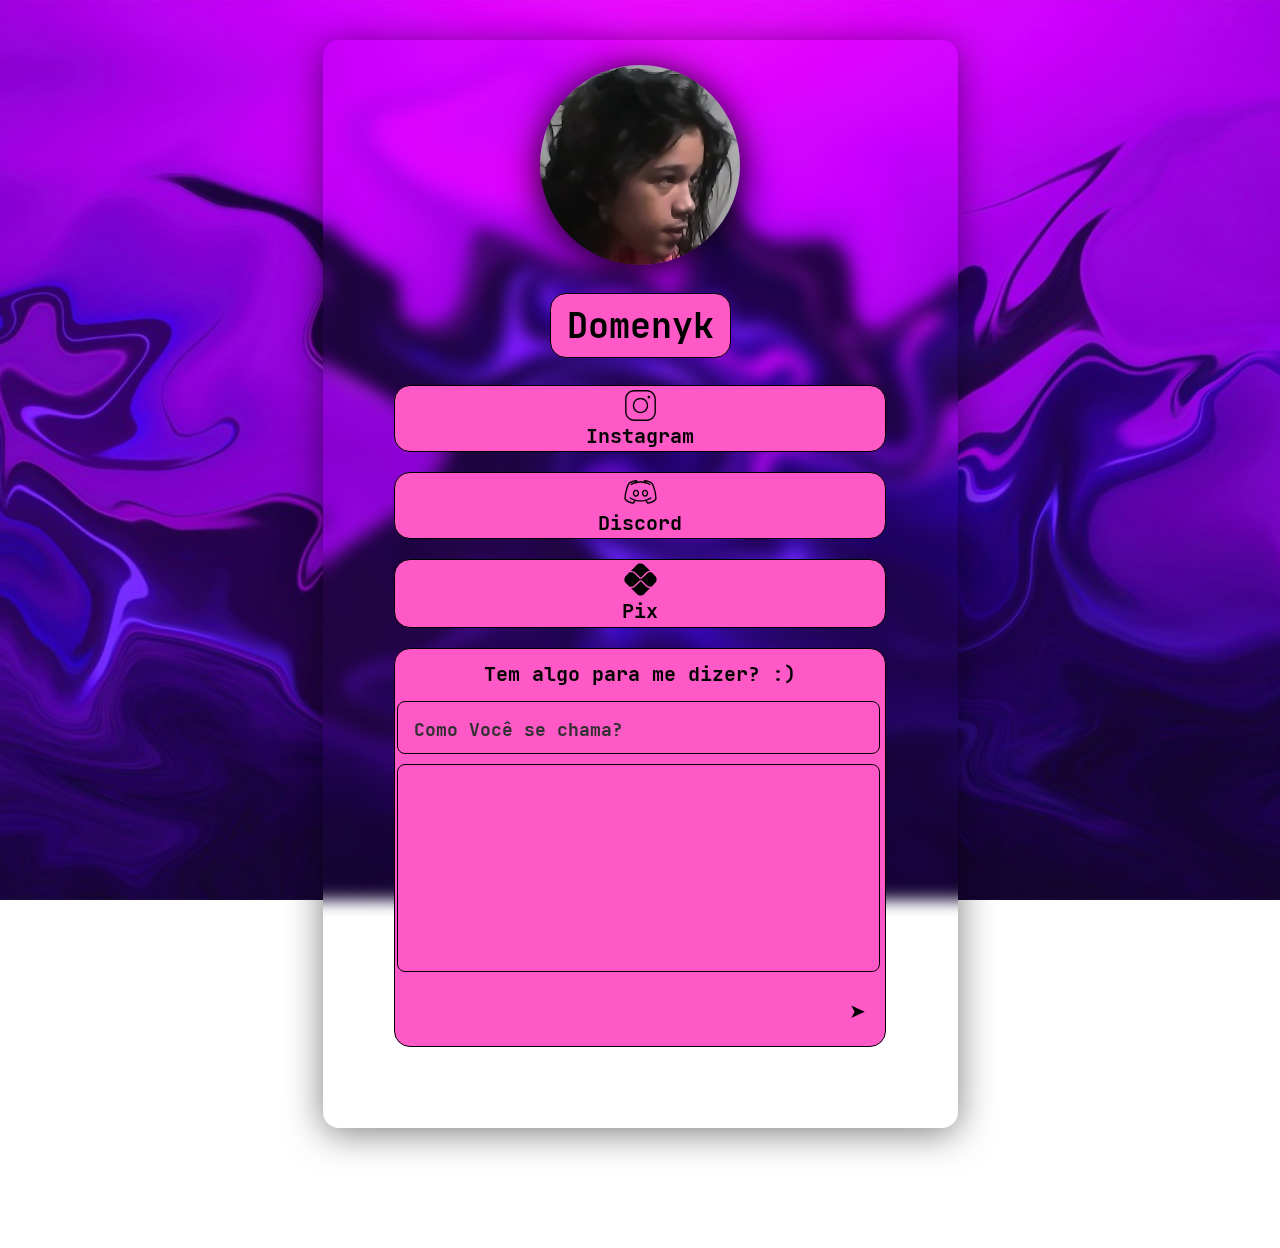
<file: index.html>
<!DOCTYPE html>
<html lang="pt-br" class="notranslate" translate="no">
</video>
    <head>
        <meta name="viewport" content="width=device-width, initial-scale=0.5, maximum-scale=1, user-scalable=no"/>
        <meta charset="utf-8"/>
        <title>Domenyk</title>
        <link rel="stylesheet" href="/Assets/CSS/index.css"/>
        <link rel="stylesheet" href="/Assets/CSS/reset.css"/>
        <link rel="shortcut icon" href="/Assets/Images/icons/image.png" type="image/x-icon">
    </head>
<div class="container">
    <body>
        <main>
            <header>
                <img class="photo" src="/Assets/Images/photo/Domenyk.png"/>
                <h1>Domenyk</h1>
            </header>
            <ul>
                <li onclick="location.href = 'https://www.instagram.com/one_gabriel.hd/'">
                    <img src="/Assets/Images/icons/instagram.svg" class="insta" alt="Instagram" width="35"/>
                    <a id="noSelect" href="https://www.instagram.com/one_gabriel.hd/">Instagram</a>
                </li>
                <li onclick="location.href = 'https://discord.gg/dKJRyC8MR7'">
                    <img src="/Assets/Images/icons/discord.svg" class="dc" alt="Discord" width="35"/>
                    <a id="noSelect" href="https://discord.gg/dKJRyC8MR7">Discord</a>
                </li>
                <li class="open-popup">
                    <img src="/Assets/Images/icons/pix.svg" class="pix" alt="Pix" width="35"/>
                    <button id="noSelect" class="open-popup">
                        <a>Pix</a>
                    </button>
                </li>
                <div class="popup">
                    <div class="popup-overlay"></div>
                    <div class="main-popup">
                        <a class="donate">Você vai me fazer uma doação? :O</a>
                        <div class="popup-content">
                           <span id="noSelect" class="close-popup">&times;</span>
                           <img src="/Assets/Images/qrCode/pixqrcode.png" class="qrcode" alt="qrcode"/>
                        </div>
                    </div>
                </div>
                <li class="texto">
                    <a class="TXT-MSG">Tem algo para me dizer? :)</a>
                    <form>
                        <textarea spellcheck="false" placeholder="Como Você se chama?" class="nome" name="nome" maxlength="41" required></textarea>
                        <textarea spellcheck="false" class="msg" name="msg" maxlength="234" required></textarea>
                        <input class="seta" type="submit" value="➤"/>
                    </form>
                </li>
            </ul>
           </main>
     <script src="/Assets/JS/form-functions.js""></script>
     <script src="/Assets/JS/formulario.js"></script>
     <script src="/Assets/JS/popup.js"></script>
     <script src="/Assets/JS/rain.js"></script>
    </body>
</div>
</html>
</file>
<file: Assets/CSS/index.css>
body{
    margin-bottom: 6rem;
    margin-top: 2rem;
    background: url("/Assets/Images/background/background.jpg") no-repeat fixed center;
    background-size: cover;}
@media (max-width: 800px) {
    body{
        background: #1f1f29;}}
::-webkit-scrollbar{
    width: 0.75rem;}
::-webkit-scrollbar-track{
    background: #eec4dc;}
::-webkit-scrollbar-thumb{
    background: #e5a0c6;
    border-radius: 0.313rem;}
::-webkit-scrollbar-thumb:hover{
    background: rgba(255, 192, 203, 0.8);}
.container{
    padding: 0.25rem;
    margin: 0 auto;
    width: fit-content;
    border-radius: 0.8rem;
    box-shadow: 0 0.25rem 1.875rem rgba(0, 0, 0, 0.5);
    backdrop-filter: blur(0.4rem);}
@media (max-width: 800px) {
    .container{
        box-shadow: none;
        backdrop-filter: blur(0px);}}
header{
    margin-top: 1rem;
    display: flex;
    flex-direction: column;}
header > .photo{
    margin: 0 auto;
    width: 10rem;
    height: 10rem;
    border-radius: 5rem;
    box-shadow: 0 0.25rem 1.875rem rgba(0, 0, 0, 1.15);}
header > h1{
    margin: 0 auto;
    font-size: 1.75rem;
    border-radius: 0.8rem;
    background: #ff59c7;
    padding: 0.4rem 0.8rem;
    margin-top: 1.4rem;
    border: 1px solid}
ul{
    margin: 0 auto;
    width: 31.25rem;
    box-sizing: border-box;
    list-style: none;
    margin-top: -50px;
    padding: 2.84rem;}
ul > li{
    background: #ff59c7;
    border-radius: 0.8rem;
    padding: 0.1rem;
    margin: 1rem 0.5rem;
    border: 1px solid;}
ul > li > a{
    display: flex;
    flex-direction: column;
    justify-content: center;
    align-items: center;
    color: #040404;
    text-decoration: none;}
li > img{
    margin: 0 auto;
    display: flex;}
.popup{
    visibility: hidden;}
button.open-popup{
    border: none;
    display: flex;
    flex-direction: column;
    justify-content: center;
    align-items: center;
    margin: 0 auto;
    cursor: pointer;}
.open-popup{
    background: #ff59c7;}
.main-popup{
    margin: 0px 0px 0px +10px;
    position: absolute;
    height: 560px;
    width: 489px;
    background: #ff59c7;
    display: flex;
    justify-content: center;
    flex-direction: column;
    border-radius: 0.8rem;
    border: 1px solid #000;}
.main-popup > .donate{
    margin: 0 auto;
    padding: 1.5rem;
    white-space: nowrap;}
.qrcode{
    margin: auto;
    display: flex;
    justify-content: center;
    align-items: center;
    max-width: 436px;
    height: auto;  
    border-radius: 0.8rem;
    border: 1px solid #000;}
.close-popup{
    top: -0.5rem;
    right: 0.10rem;
    font-size: 1.8rem;
    border-radius: 10rem;
    padding: 0.4rem;
    position: absolute;
    cursor: pointer;}
#noSelect{
    user-select: none;}
.nome{
    width: 22.45rem;
    height: 0.938rem;
    padding: 0.8rem;}
.nome::placeholder{
    color: #303030;
    user-select: none;}
textarea{
    margin-top: 4px;
    overflow-y: hidden;
    font-size: large;
    background: #ff59c7;
    border-radius: 0.4rem;
    padding: 1.4rem;
    width: 21.25rem;
    height: 7.5rem;
    resize: none;
    border: solid 1px;}
.TXT-MSG{
    padding: 0.5rem;}
input{
    margin-left: 21.6rem;
    border-style: none;
    padding: 1rem;
    background: none;}
input.seta:hover{
    color:  #9932CC;}
</file>
